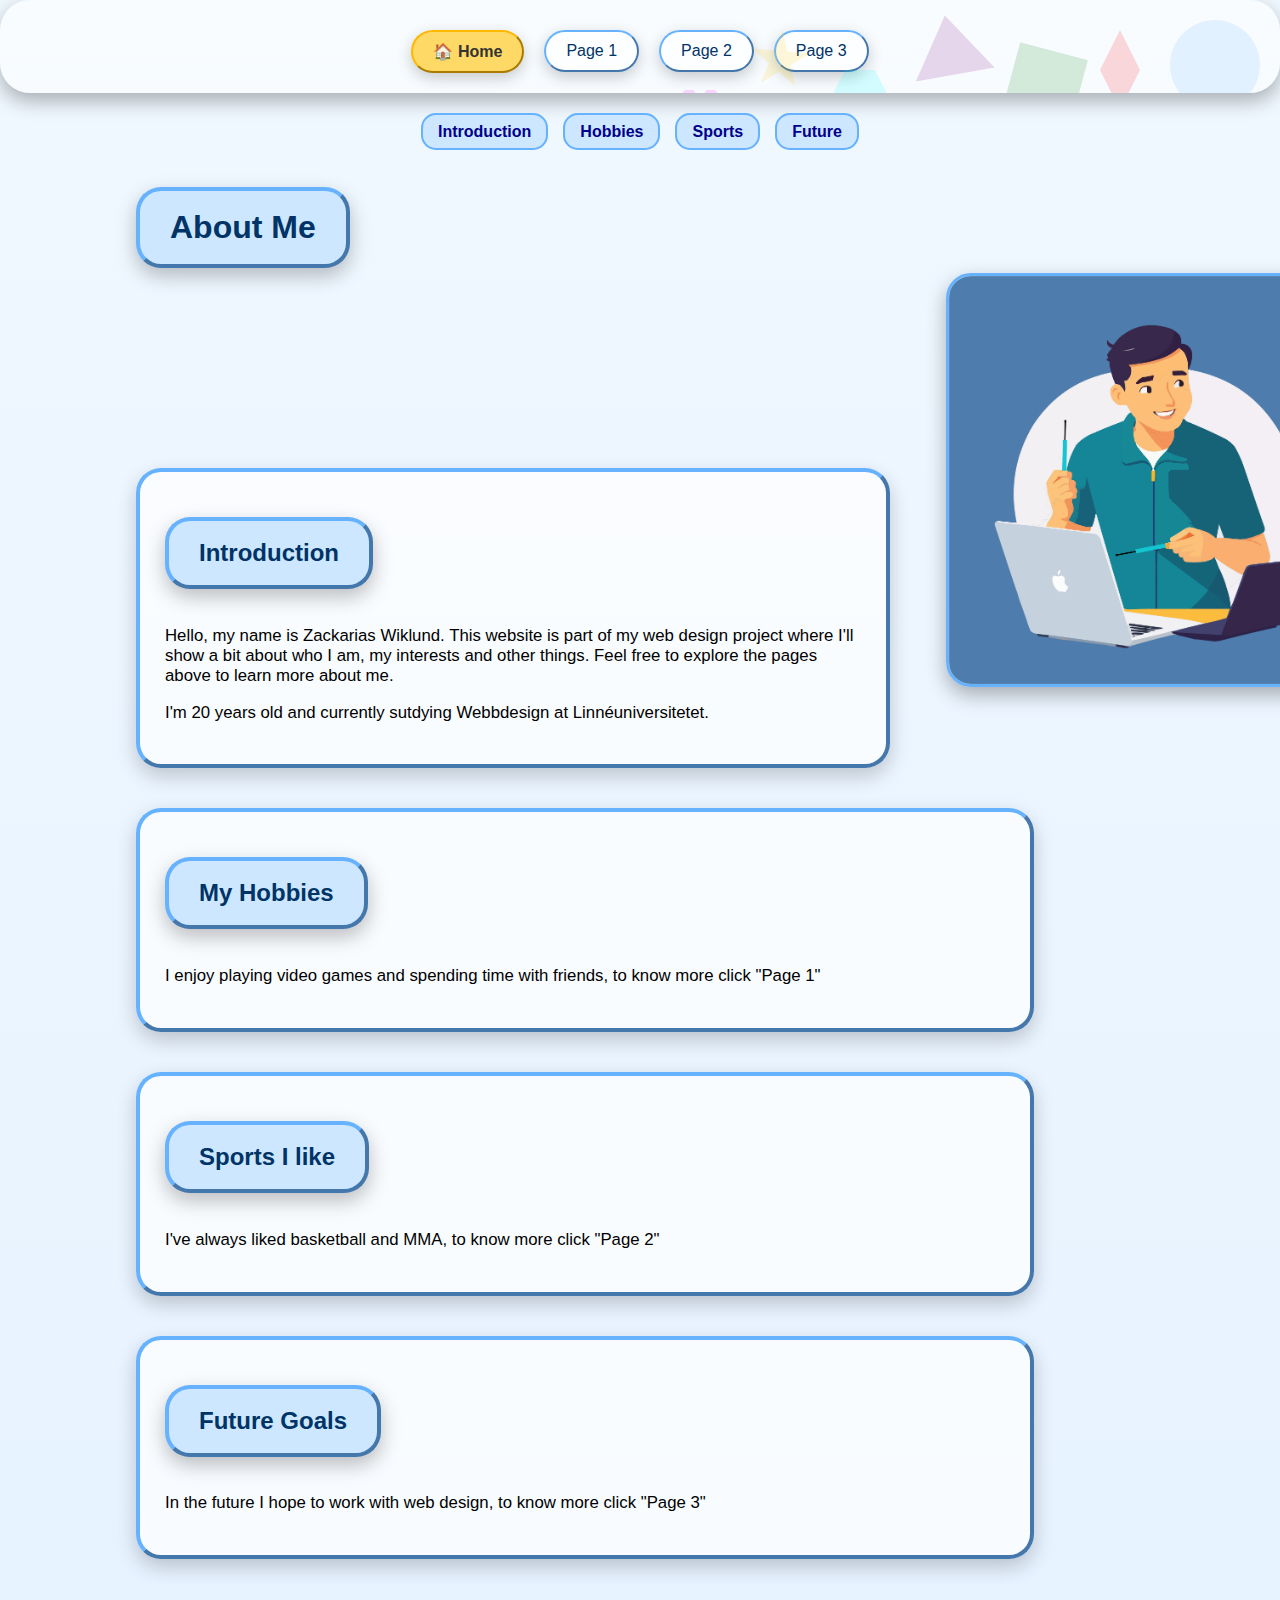
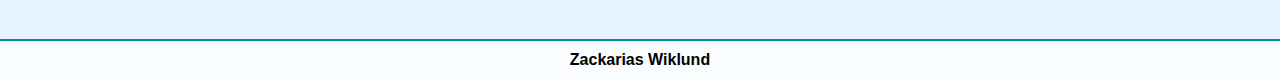
<file: index.html>
<!DOCTYPE html>
<html lang="en">

<head>
    <link rel="Stylesheet" href="Style.css">
    <meta charset="UTF-8">
    <meta name="viewport" content="width=device-width, initial-scale=1.0">
    <title>ME</title>
</head>
<body>
    <header>
        <div class="shape circle"></div>         
        <div class="shape triangle"></div>       
        <div class="shape square"></div>
        <div class="shape diamond"></div>
        <div class="shape star"></div>
        <div class="shape hexagon"></div>
        <div class="shape heart"></div>
        <nav>
            <ul class="page-menu">
                
                <li><a href="index.html" class="home-page">🏠 Home</a></li>
                <li><a href="Pages/page1.html">Page 1</a></li>
                <li><a href="Pages/page2.html">Page 2</a></li>
                <li><a href="Pages/page3.html">Page 3</a></li>              
            </ul>
        </nav>
    </header>
    <main>
        <nav class="section-nav">
            <ul>
                <li><a href="#introduction">Introduction</a></li>
                <li><a href="#hobbies">Hobbies</a></li>
                <li><a href="#sports">Sports</a></li>
                <li><a href="#future">Future</a></li>
            </ul>
        </nav>
        <div>
            <h1>About Me</h1>
            <section id="introduction" class="intro-container">
                <h2>Introduction</h2>
                <p>Hello, my name is Zackarias Wiklund. This website is part of my web design project where I'll show a bit about who I am, my interests and other things. Feel free to explore the pages above to learn more about me.</p>

                <p>
                    I'm 20 years old and currently sutdying Webbdesign at Linnéuniversitetet.
                </p>
            </section>
            
            <section id="hobbies">
                <h2>My Hobbies</h2>
                <p>I enjoy playing video games and spending time with friends, to know more click "Page 1"</p>
            </section>
            <section id="sports">
                <h2>Sports I like</h2>
                <p>I've always liked basketball and MMA, to know more click "Page 2"</p>
            </section>
            <section id="future">
                <h2>Future Goals</h2>
                <p>In the future I hope to work with web design, to know more click "Page 3"</p>
            </section>
        
            
            
        </div>

        <img src="Images/man-8106958_1920.png" alt="Main Picture" class="intro-img">
        
    </main>
    <footer>
        Zackarias Wiklund
    </footer>
</body>
</html>
</file>
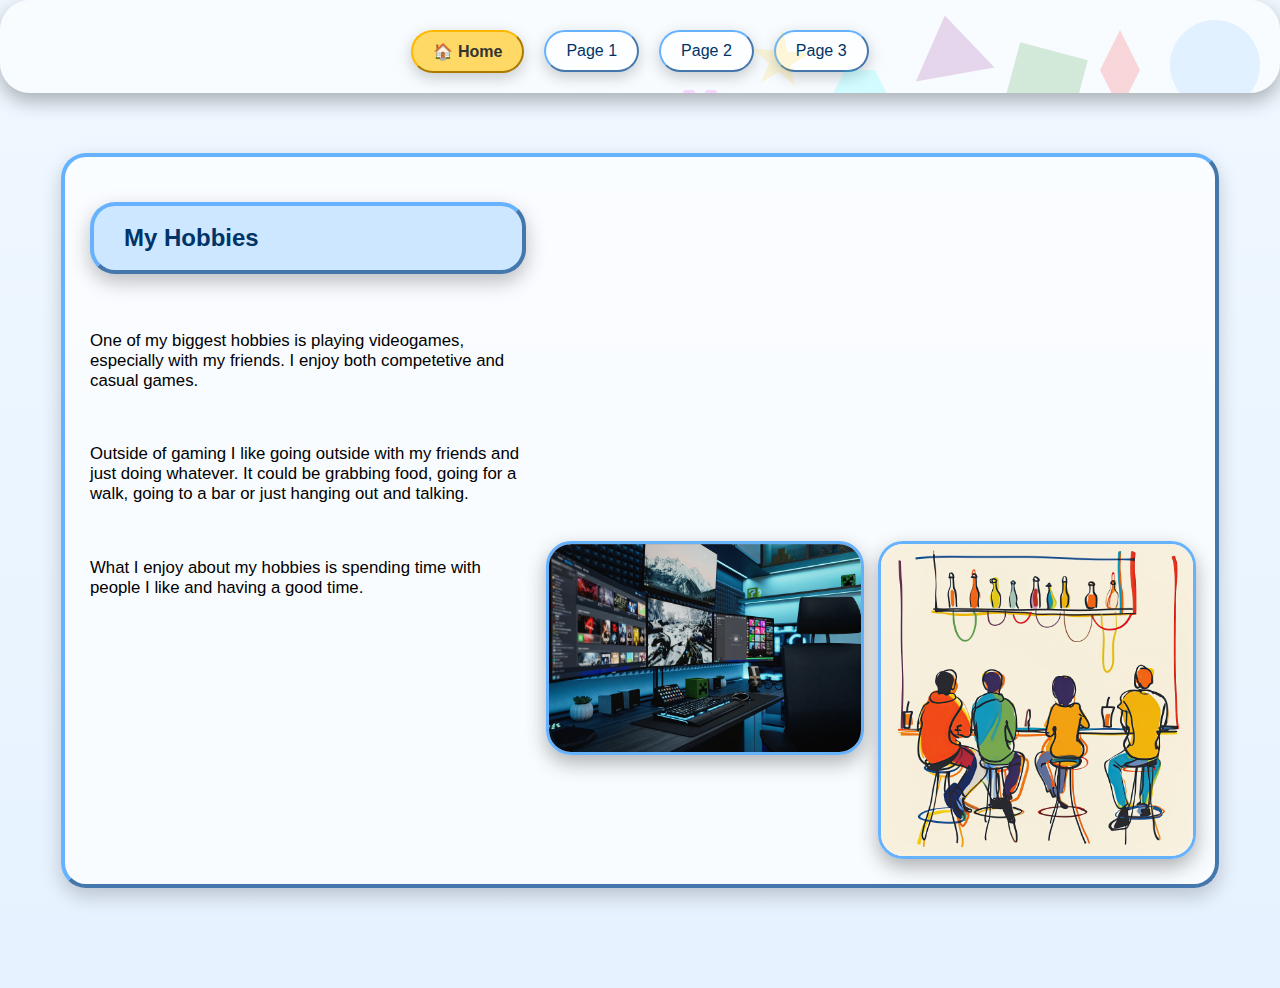
<file: Pages/page1.html>
<!DOCTYPE html>
<html lang="en">
<head>
    <link rel="Stylesheet" href="../Style.css">
    <meta charset="UTF-8">
    <meta name="viewport" content="width=device-width, initial-scale=1.0">
    <title>Hobbies</title>
</head>
<body>
    <header>
        <div class="shape circle"></div>         
        <div class="shape triangle"></div>       
        <div class="shape square"></div>
        <div class="shape diamond"></div>
        <div class="shape star"></div>
        <div class="shape hexagon"></div>
        <div class="shape heart"></div>
        <nav>
            <ul class="page-menu">
                <li><a href="../index.html" class="home-page">🏠 Home</a></li>
                <li><a href="page1.html">Page 1</a></li>
                <li><a href="page2.html">Page 2</a></li>
                <li><a href="page3.html">Page 3</a></li>              
            </ul>
        </nav>
    </header>
    <main>
        
        <section class="page-section">
            <h2 class="titles">My Hobbies</h2>
            <p>
                One of my biggest hobbies is playing videogames, especially with my friends. I enjoy both competetive and casual games.
            </p>
            <p>
                Outside of gaming I like going outside with my friends and just doing whatever. It could be grabbing food, going for a walk, going to a bar or just hanging out and talking.
            </p>
            <p>
                What I enjoy about my hobbies is spending time with people I like and having a good time.
            </p>
            <img src="../Images/videogameimg.png" alt="Game-img"  class="image-1">
            <img src="../Images/barimg.jpg" alt="Bar-img" class="image-2">
        </section>
    </main>
</body>
</html>
</file>
<file: Style.css>
body {
    background: linear-gradient(to bottom, #f0f8ff, #e6f2ff);
    font-family: Arial, sans-serif;
    margin: 0;
    padding: 0;
    box-sizing: border-box;
}

h1, .titles, h2 {
    border: 4px outset #66b2ff;
    border-radius: 25px;
    background-color: #cce7ff;
    color: #003366;
    padding: 18px 30px;
    margin: 20px 0;
    display: inline-block;
    box-shadow: 0 8px 20px rgba(0,0,0,0.25);
}

h1 {
    margin-left: 8%;
}

header {
    position: relative;
    text-align: center;
    padding: 20px 0;
    border-radius: 30px;
    background-color: rgba(255, 255, 255, 0.5);
    box-shadow: 0 8px 20px rgba(0,0,0,0.3);
    overflow: hidden;
}

.page-menu {
    list-style: none;
    display: flex;
    justify-content: center;
    gap: 20px;
    flex-wrap: wrap;
    padding: 0;
    margin: 10px 0 0 0;
}

.page-menu li a {
    display: block;
    font-size: 1rem;
    padding: 10px 20px;
    background-color: rgba(255,255,255,0.7);
    color: #003366;
    text-decoration: none;
    border: 2px outset #66b2ff;
    border-radius: 25px;
    box-shadow: 0 5px 15px rgba(0,0,0,0.2);
    transition: transform 0.2s, background-color 0.2s;
}

.page-menu li a:hover {
    background-color: #99ccff;
    transform: scale(1.05) translateY(-3px);
}

.page-menu li a.home-page {
    background-color: #ffd966;
    border: 2px outset #ffb700;
    color: #333333;
    font-weight: bold;
}

.section-nav ul {
    list-style: none;
    display: flex;
    justify-content: center;
    gap: 15px;
    flex-wrap: wrap;
    padding: 10px;
    margin-top: 20px;
}

.section-nav li a {
    text-decoration: none;
    color: darkblue;
    font-weight: bold;
    padding: 8px 15px;
    border: 2px solid #66b2ff;
    border-radius: 15px;
    background-color: #cce7ff;
    transition: transform 0.2s, background-color 0.2s;
}

.section-nav li a:hover {
    background-color: #99ccff;
    transform: scale(1.05);
}

main {
    max-width: 1200px;
    margin: 0 auto;
    padding-bottom: 40px;
    position: relative;
}

#introduction {
    width: 58%;
    margin-left: 8%;
    margin-top: 180px;
    padding: 25px;
    border: 4px outset #66b2ff;
    border-radius: 25px;
    background-color: rgba(255,255,255,0.7);
    box-shadow: 0 8px 20px rgba(0,0,0,0.2);
}

#introduction p {
    font-size: 1.05rem;
}

.intro-img {
    position: absolute;
    top: 160px;
    right: -10%;
    width: 34%;
    max-width: 450px;
    height: auto;
    border-radius: 25px;
    box-shadow: 0 8px 20px rgba(0,0,0,0.3);
    border: 3px solid #66b2ff;
}

#hobbies,
#sports,
#future {
    width: 70%;
    margin-left: 8%;
    margin-top: 40px;
    padding: 25px;
    border: 4px outset #66b2ff;
    border-radius: 25px;
    background-color: rgba(255,255,255,0.7);
    box-shadow: 0 8px 20px rgba(0,0,0,0.2);
}

#hobbies p,
#sports p,
#future p {
    font-size: 1.05rem;
}

#introduction:target,
#hobbies:target,
#sports:target,
#future:target {
    background-color: rgba(102,178,255,0.7);
    transition: background-color 0.4s;
}

footer {
    text-align: center;
    padding: 10px;
    background-color: #ffffffcc;
    border-top: 2px solid darkcyan;
    font-weight: bold;
    margin-top: 40px;
}

.shape {
    position: absolute;
    opacity: 0.15;
}

.shape.circle {
    width: 90px;
    height: 90px;
    border-radius: 50%;
    background-color: #66b2ff;
    top: 20px;
    right: 20px;
}

.shape.triangle {
    width: 0;
    height: 0;
    border-left: 40px solid transparent;
    border-right: 40px solid transparent;
    border-bottom: 60px solid purple;
    top: 15px;
    right: 290px;
    transform: rotate(-10deg);
}

.shape.square {
    width: 70px;
    height: 70px;
    background-color: green;
    top: 50px;
    right: 200px;
    transform: rotate(15deg);
}

.shape.diamond {
    width: 40px;
    height: 80px;
    background-color: red;
    clip-path: polygon(50% 0%, 100% 50%, 50% 100%, 0% 50%);
    top: 30px;
    right: 140px;
}

.shape.star {
    width: 60px;
    height: 60px;
    background-color: #ffcc00;
    clip-path: polygon(
        50% 0%,
        61% 35%,
        98% 35%,
        68% 57%,
        79% 91%,
        50% 70%,
        21% 91%,
        32% 57%,
        2% 35%,
        39% 35%
    );
    top: 30px;
    right: 470px;
    transform: rotate(5deg);
}

.shape.hexagon {
    width: 60px;
    height: 60px;
    background-color: cyan;
    clip-path: polygon(
        25% 0%, 75% 0%, 100% 50%, 75% 100%, 25% 100%, 0% 50%
    );
    top: 70px;
    right: 390px;
}

.shape.heart {
    width: 60px;
    height: 60px;
    background-color: magenta;
    clip-path: polygon(
        50% 15%,
        61% 0%,
        75% 0%,
        85% 10%,
        85% 25%,
        50% 60%,
        15% 25%,
        15% 10%,
        25% 0%,
        39% 0%
    );
    top: 90px;
    right: 550px;
}

.page-section {
    max-width: 1100px;
    margin: 60px auto;
    padding: 25px;
    border: 4px outset #66b2ff;
    border-radius: 25px;
    background-color: rgba(255,255,255,0.7);
    box-shadow: 0 8px 20px rgba(0,0,0,0.2);
    display: grid;
    grid-template-columns: minmax(0, 1.4fr) minmax(0, 1fr) minmax(0, 1fr);
    gap: 20px;
    align-items: start;
}

.page-section p {
    grid-column: 1 / 2;
    font-size: 1.05rem;
}

.image-1 {
    grid-column: 2 / 3;
}

.image-2 {
    grid-column: 3 / 4;
}

.page-section img {
    width: 100%;
    height: auto;
    border-radius: 25px;
    border: 3px solid #66b2ff;
    box-shadow: 0 8px 20px rgba(0,0,0,0.3);
}

@media (max-width: 900px) {
    main {
        padding: 0 10px 30px 10px;
    }

    h1 {
        margin-left: 0;
        text-align: center;
    }

    #introduction,
    #hobbies,
    #sports,
    #future {
        width: 90%;
        margin: 20px auto 0 auto;
    }

    .intro-img {
        position: static;
        display: block;
        width: 70%;
        max-width: 320px;
        margin: 30px auto 0 auto;
    }

    .page-section {
        grid-template-columns: 1fr;
        max-width: 90%;
    }

    .page-section p,
    .image-1,
    .image-2 {
        grid-column: 1 / 2;
    }
}

@media (max-width: 500px) {
    .page-menu {
        flex-direction: column;
        gap: 10px;
    }

    h1, .titles, h2 {
        font-size: 1.2rem;
        padding: 12px;
    }
}
</file>
